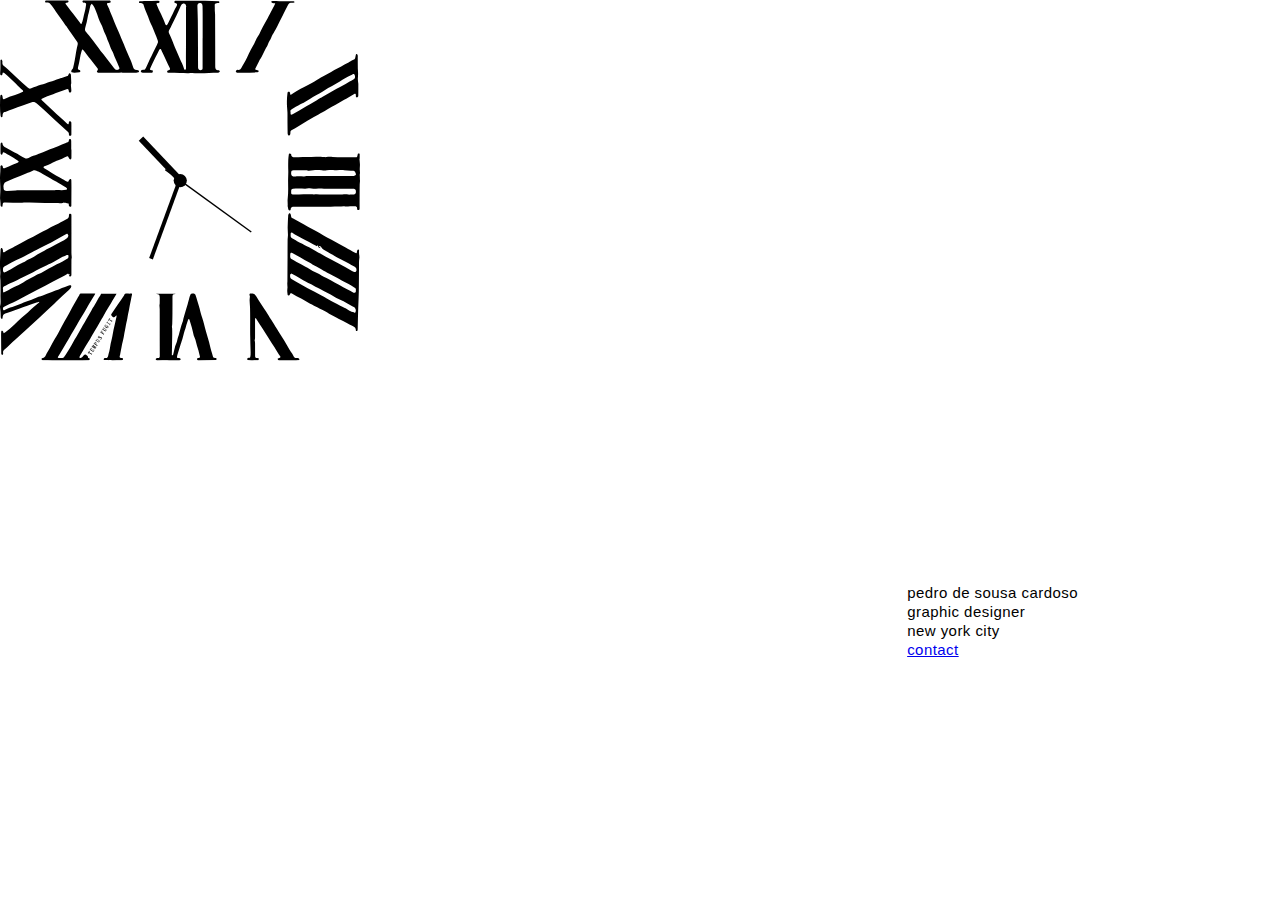
<file: index.html>
<!DOCTYPE html>
<html lang="en-US">

<head>
    <meta charset="UTF-8">
    <meta name="viewport" content="width=device-width, initial-scale=1">
    <meta property="og:locale" content="en_US" />
    <meta property="og:type" content="website" />
    <meta property="og:title" content="Pedro de Sousa Cardoso" />
    <meta property="og:description" content="Pedro is a graphic designer in New York City" />
    <meta property="og:url" content="http://pedr0.com/" />
    <meta property="og:site_name" content=" Pedro de Sousa Cardoso " />
    <meta name="twitter:card" content="Pedro is a graphic designer in New York City" />
    <meta name="twitter:title" content="Pedro de Sousa Cardoso " />

    <link rel="icon" type="image/png" href="favicon.png"/>

    <title id="title">Pedro de Sousa Cardoso</title>
    <link rel="stylesheet" href="style.css" type="text/css" media="all">
    <script src="script.js" defer></script>

</head>

<body>
  
<main class="main">
    <div class="clockbox">
        <img src="clock.svg">
        <svg id="clock" xmlns="http://www.w3.org/2000/svg" width="600" height="600" viewBox="0 0 600 600">
            <g id="hour">
                <path class="hour-arm" d="M300.5 298V142"/>
                <circle class="sizing-box" cx="300" cy="300" r="253.9"/>
            </g>
            <g id="minute">
                <path class="minute-arm" d="M300.5 298V67"/>
                <circle class="sizing-box" cx="300" cy="300" r="253.9"/>
            </g>
            <g id="second">
                <path class="second-arm" d="M300.5 350V55"/>
                <circle class="sizing-box" cx="300" cy="300" r="253.9"/>
            </g>
        </svg>
    </div>
    <div class="me">
      <p>pedro de sousa cardoso
          <br>graphic designer
          <br>new york city
          <br><a href="mailto:hello@pedr0.com">contact</a>
      </p>
    </div>
</main>

</body>

</html>
</file>
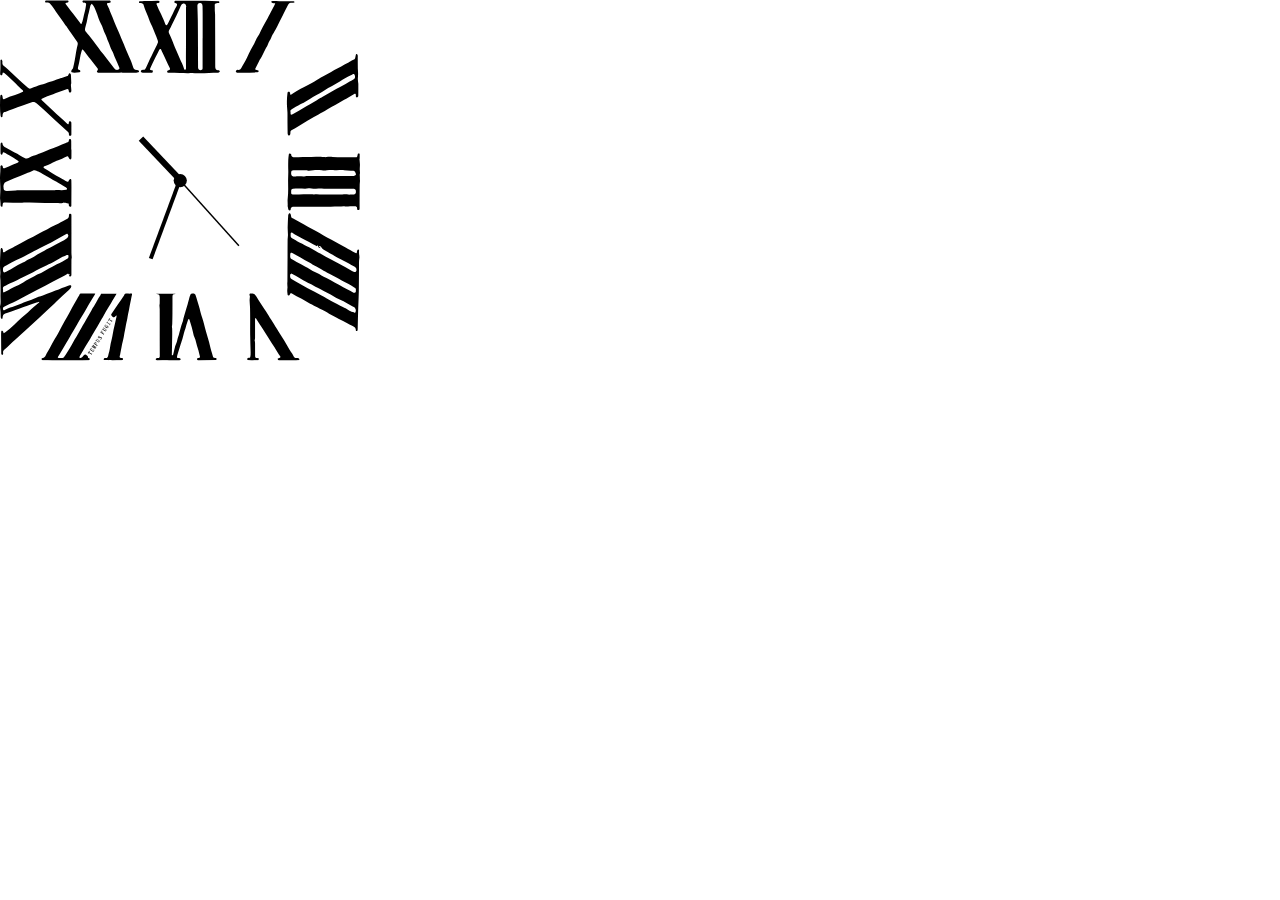
<file: clock.html>
<!DOCTYPE html>
<html lang="en-US">

<head>
    <meta charset="UTF-8">
    <meta name="viewport" content="width=device-width, initial-scale=1">
    <meta property="og:locale" content="en_US" />
    <meta property="og:type" content="website" />
    <meta property="og:title" content="Pedro Cardoso" />
    <meta property="og:description" content="Pedro is an Graphic Designer in New York City" />
    <meta property="og:url" content="http://pedr0.com/" />
    <meta property="og:site_name" content=" Pedro Cardoso " />
    <meta name="twitter:card" content="Pedro is an Graphic Designer in New York City" />
    <meta name="twitter:title" content="Pedro Cardoso " />

    <link rel="icon" type="image/png" href="favicon.png"/>

    <title id="title">Pedro Cardoso</title>
    <link rel="stylesheet" href="style.css" type="text/css" media="all">
    <script src="script.js" defer></script>

</head>

<body>
  
<main class="main">
    <div class="clockbox">
        <img src="clock.svg">
        <svg id="clock" xmlns="http://www.w3.org/2000/svg" width="600" height="600" viewBox="0 0 600 600">
            <g id="hour">
                <path class="hour-arm" d="M300.5 298V142"/>
                <circle class="sizing-box" cx="300" cy="300" r="253.9"/>
            </g>
            <g id="minute">
                <path class="minute-arm" d="M300.5 298V67"/>
                <circle class="sizing-box" cx="300" cy="300" r="253.9"/>
            </g>
            <g id="second">
                <path class="second-arm" d="M300.5 350V55"/>
                <circle class="sizing-box" cx="300" cy="300" r="253.9"/>
            </g>
        </svg>
    </div>
</main>

</body>

</html>
</file>
<file: style.css>
/* Layout */
.main {
}
body {
    font-family: "Arial";
    font-size: 15px;
    text-align: left;
    line-height: 1.26;
    letter-spacing: 0.03em;
    margin: 0;
}
.me {
    position: absolute;
    bottom: 25%;
    right: calc(25% - 118px);
}
.clockbox,
#clock {
transform: scale(.6);
position: absolute;
}


/* Clock styles */
.circle {
    fill: none;
    stroke: #000;
    stroke-width: 9;
    stroke-miterlimit: 10;
}

.mid-circle {
    fill: #000;
}
.hour-marks {
    fill: none;
    stroke: #000;
    stroke-width: 9;
    stroke-miterlimit: 10;
}

.hour-arm {
    fill: none;
    stroke: #000;
    stroke-width: 17;
    stroke-miterlimit: 10;
}

.minute-arm {
    fill: none;
    stroke: #000;
    stroke-width: 11;
    stroke-miterlimit: 10;
}

.second-arm {
    fill: none;
    stroke: #000;
    stroke-width: 4;
    stroke-miterlimit: 10;
}

/* Transparent box ensuring arms center properly. */
.sizing-box {
    fill: none;
}

/* Make all arms rotate around the same center point. */
/* Optional: Use transition for animation. */
#hour,
#minute,
#second {
    transform-origin: 300px 300px;
    /* transition: transform .5s ease-in-out; */
}
img {
    position: absolute;
}
@media only screen and (max-width: 812px) {
    .clockbox {
        transform: scale(.4);
    }
    .me {
        bottom: 25%;
        right: 20px;
        text-align: right;
    }
}
</file>
